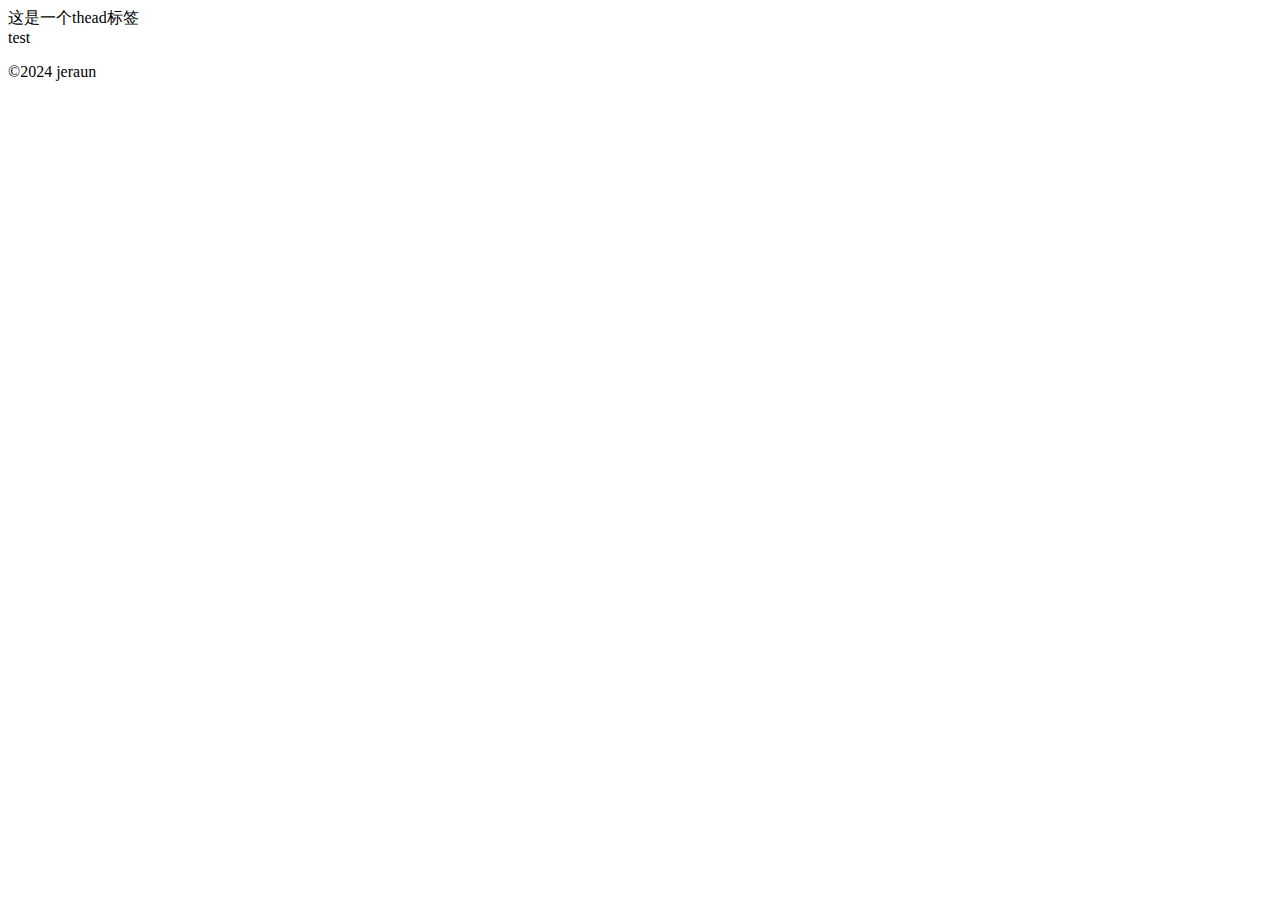
<file: index.html>
<!DOCTYPE html>
<html>
	<head>
		<meta charset="utf-8" />
		<title>我是xingyuan4939</title>
	</head>
	<body>
		<thead>
			这是一个thead标签
		</thead>
		<div>
			test
		</div>
		<footer>
			<p>&copy;2024&nbsp;jeraun</p>
		</footer>
	</body>
</html>
</file>
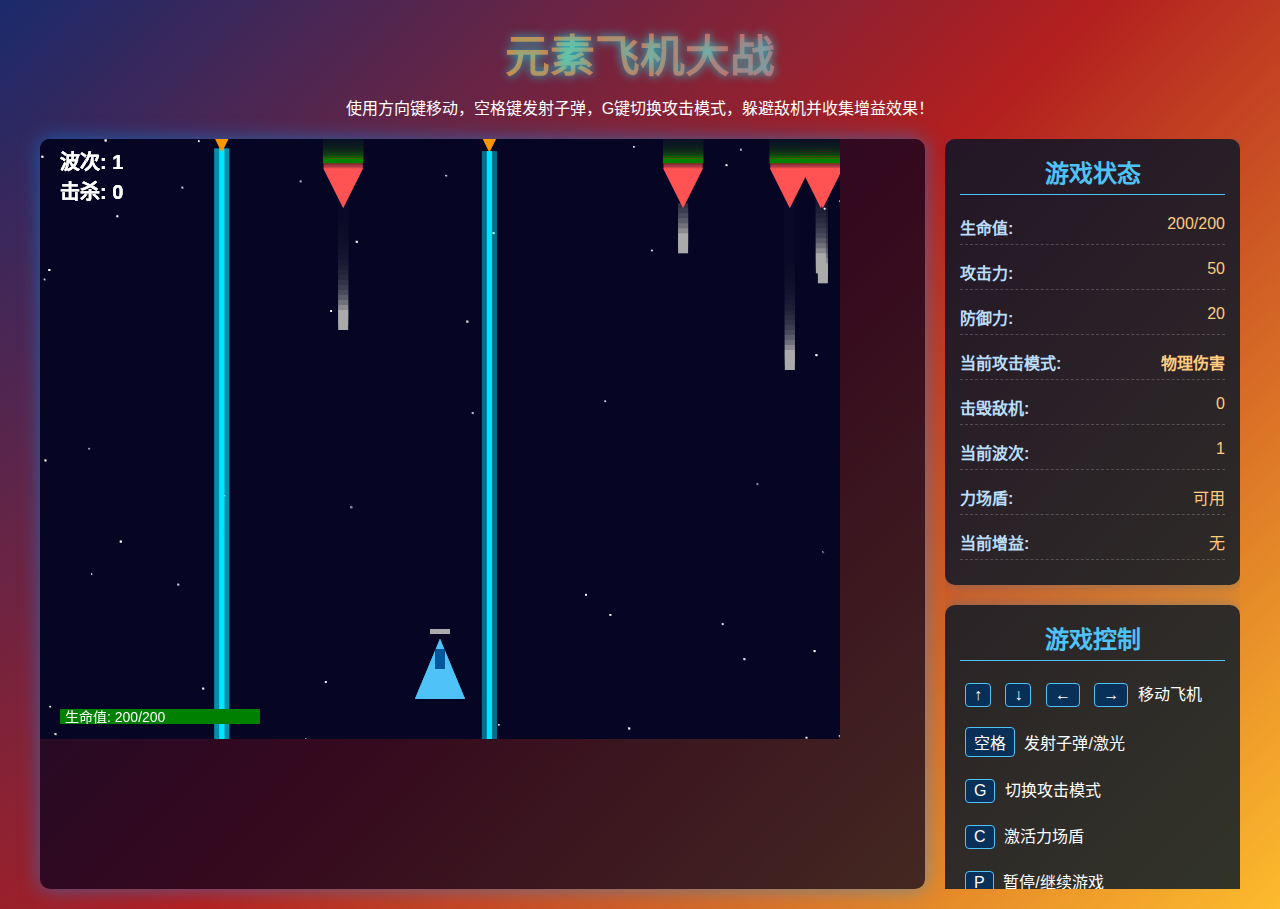
<file: play2.html>
<!DOCTYPE html>
<html lang="zh-CN">

<head>
    <meta charset="UTF-8">
    <meta name="viewport" content="width=device-width, initial-scale=1.0">
    <title>元素飞机大战</title>
    <style>
        * {
            margin: 0;
            padding: 0;
            box-sizing: border-box;
        }

        body {
            font-family: 'Segoe UI', Tahoma, Geneva, Verdana, sans-serif;
            background: linear-gradient(135deg, #1a2a6c, #b21f1f, #fdbb2d);
            color: white;
            min-height: 100vh;
            display: flex;
            flex-direction: column;
            align-items: center;
            padding: 20px;
            overflow: hidden; /* 防止页面滚动 */
        }

        .header {
            text-align: center;
            margin-bottom: 20px;
        }

        h1 {
            font-size: 2.8rem;
            text-shadow: 0 0 10px rgba(0, 255, 255, 0.7);
            margin-bottom: 10px;
            background: linear-gradient(90deg, #ff8a00, #e52e71);
            -webkit-background-clip: text;
            background-clip: text;
            color: transparent;
        }

        .game-container {
            display: flex;
            gap: 20px;
            max-width: 1200px;
            width: 100%;
            height: calc(100vh - 150px); /* 限制高度防止滚动 */
        }

        .game-area {
            flex: 3;
            position: relative;
            background-color: rgba(0, 0, 30, 0.7);
            border-radius: 10px;
            overflow: hidden;
            box-shadow: 0 0 20px rgba(0, 150, 255, 0.5);
        }

        #gameCanvas {
            display: block;
            background: radial-gradient(circle, #0a0a2a, #000015);
        }

        .game-ui {
            flex: 1;
            display: flex;
            flex-direction: column;
            gap: 20px;
            overflow-y: auto; /* 允许UI面板滚动 */
            max-height: 100%;
        }

        .stats-panel {
            background-color: rgba(0, 20, 40, 0.8);
            border-radius: 10px;
            padding: 15px;
            box-shadow: 0 0 15px rgba(0, 100, 200, 0.4);
        }

        .stats-panel h2 {
            text-align: center;
            margin-bottom: 15px;
            color: #4fc3f7;
            border-bottom: 1px solid #4fc3f7;
            padding-bottom: 5px;
        }

        .stat-row {
            display: flex;
            justify-content: space-between;
            margin-bottom: 10px;
            padding: 5px 0;
            border-bottom: 1px dashed rgba(255, 255, 255, 0.2);
        }

        .stat-label {
            font-weight: bold;
            color: #bbdefb;
        }

        .stat-value {
            color: #ffcc80;
        }

        .controls-panel {
            background-color: rgba(0, 20, 40, 0.8);
            border-radius: 10px;
            padding: 15px;
            box-shadow: 0 0 15px rgba(0, 100, 200, 0.4);
        }

        .controls-panel h2 {
            text-align: center;
            margin-bottom: 15px;
            color: #4fc3f7;
            border-bottom: 1px solid #4fc3f7;
            padding-bottom: 5px;
        }

        .control-item {
            margin-bottom: 10px;
            padding: 5px 0;
        }

        .key {
            display: inline-block;
            background: rgba(0, 50, 100, 0.8);
            padding: 2px 8px;
            border-radius: 4px;
            margin: 0 5px;
            border: 1px solid #4fc3f7;
        }

        .game-message {
            position: absolute;
            top: 50%;
            left: 50%;
            transform: translate(-50%, -50%);
            background-color: rgba(0, 0, 0, 0.8);
            padding: 20px 40px;
            border-radius: 10px;
            text-align: center;
            z-index: 100;
            display: none;
        }

        .btn {
            background: linear-gradient(135deg, #ff8a00, #e52e71);
            color: white;
            border: none;
            padding: 10px 20px;
            border-radius: 5px;
            font-size: 1rem;
            cursor: pointer;
            margin-top: 15px;
            transition: all 0.3s;
        }

        .btn:hover {
            transform: scale(1.05);
            box-shadow: 0 0 15px rgba(255, 138, 0, 0.7);
        }

        .damage-indicator {
            position: absolute;
            color: #ff5252;
            font-weight: bold;
            pointer-events: none;
            animation: floatUp 1s forwards;
        }

        @keyframes floatUp {
            0% {
                transform: translateY(0);
                opacity: 1;
            }

            100% {
                transform: translateY(-50px);
                opacity: 0;
            }
        }

        .shield-effect {
            position: absolute;
            border-radius: 50%;
            border: 3px solid #00e5ff;
            box-shadow: 0 0 15px #00e5ff;
            pointer-events: none;
            animation: pulse 2s infinite;
        }

        @keyframes pulse {
            0% {
                box-shadow: 0 0 5px #00e5ff;
            }

            50% {
                box-shadow: 0 0 20px #00e5ff;
            }

            100% {
                box-shadow: 0 0 5px #00e5ff;
            }
        }

        .element-indicator {
            display: inline-block;
            width: 12px;
            height: 12px;
            border-radius: 50%;
            margin-right: 5px;
        }

        .physical {
            background-color: #aaaaaa;
        }

        .electric {
            background-color: #ffeb3b;
        }

        .true {
            background-color: #f44336;
        }

        .laser {
            background-color: #00e5ff;
        }

        .buff-indicator {
            display: inline-block;
            padding: 2px 8px;
            border-radius: 10px;
            margin: 2px;
            font-size: 0.8rem;
            background: rgba(255, 255, 255, 0.2);
        }

        .damage-mode {
            color: #ffcc80;
            font-weight: bold;
        }

        .pause-overlay {
            position: absolute;
            top: 0;
            left: 0;
            width: 100%;
            height: 100%;
            background: rgba(0, 0, 0, 0.7);
            display: flex;
            justify-content: center;
            align-items: center;
            z-index: 50;
            display: none;
        }

        .pause-text {
            font-size: 3rem;
            color: white;
            text-shadow: 0 0 10px rgba(0, 255, 255, 0.7);
        }
    </style>
</head>

<body>
    <div class="header">
        <h1>元素飞机大战</h1>
        <p>使用方向键移动，空格键发射子弹，G键切换攻击模式，躲避敌机并收集增益效果！</p>
    </div>

    <div class="game-container">
        <div class="game-area">
            <canvas id="gameCanvas" width="800" height="600"></canvas>
            <div id="pauseOverlay" class="pause-overlay">
                <div class="pause-text">游戏暂停</div>
            </div>
            <div id="gameMessage" class="game-message">
                <h2 id="messageTitle">游戏结束</h2>
                <p id="messageText">你的飞机被击毁了！</p>
                <button id="restartBtn" class="btn">重新开始</button>
            </div>
        </div>

        <div class="game-ui">
            <div class="stats-panel">
                <h2>游戏状态</h2>
                <div class="stat-row">
                    <span class="stat-label">生命值:</span>
                    <span id="healthValue" class="stat-value">200/200</span>
                </div>
                <div class="stat-row">
                    <span class="stat-label">攻击力:</span>
                    <span id="attackValue" class="stat-value">50</span>
                </div>
                <div class="stat-row">
                    <span class="stat-label">防御力:</span>
                    <span id="defenseValue" class="stat-value">20</span>
                </div>
                <div class="stat-row">
                    <span class="stat-label">当前攻击模式:</span>
                    <span id="damageModeValue" class="stat-value damage-mode">物理伤害</span>
                </div>
                <div class="stat-row">
                    <span class="stat-label">击毁敌机:</span>
                    <span id="killsValue" class="stat-value">0</span>
                </div>
                <div class="stat-row">
                    <span class="stat-label">当前波次:</span>
                    <span id="waveValue" class="stat-value">1</span>
                </div>
                <div class="stat-row">
                    <span class="stat-label">力场盾:</span>
                    <span id="shieldValue" class="stat-value">可用</span>
                </div>
                <div class="stat-row">
                    <span class="stat-label">当前增益:</span>
                    <div id="buffsValue" class="stat-value">无</div>
                </div>
            </div>

            <div class="controls-panel">
                <h2>游戏控制</h2>
                <div class="control-item">
                    <span class="key">↑</span>
                    <span class="key">↓</span>
                    <span class="key">←</span>
                    <span class="key">→</span>
                    <span>移动飞机</span>
                </div>
                <div class="control-item">
                    <span class="key">空格</span>
                    <span>发射子弹/激光</span>
                </div>
                <div class="control-item">
                    <span class="key">G</span>
                    <span>切换攻击模式</span>
                </div>
                <div class="control-item">
                    <span class="key">C</span>
                    <span>激活力场盾</span>
                </div>
                <div class="control-item">
                    <span class="key">P</span>
                    <span>暂停/继续游戏</span>
                </div>

                <h2 style="margin-top: 20px;">元素伤害类型</h2>
                <div class="control-item">
                    <span class="element-indicator physical"></span>
                    <span>物理伤害 - 默认伤害类型</span>
                </div>
                <div class="control-item">
                    <span class="element-indicator electric"></span>
                    <span>电击伤害 - 基于攻击力的25%</span>
                </div>
                <div class="control-item">
                    <span class="element-indicator true"></span>
                    <span>真实伤害 - 无视所有防御</span>
                </div>
                <div class="control-item">
                    <span class="element-indicator laser"></span>
                    <span>激光伤害 - 持续攻击伤害递增</span>
                </div>

                <h2 style="margin-top: 20px;">HP恢复道具</h2>
                <div class="control-item">
                    <span style="color: #00ff00">绿色光球</span>
                    <span> - 击毁敌机有5%概率掉落，恢复50点生命值</span>
                </div>
            </div>
        </div>
    </div>

    <script>
        // 游戏核心类定义
        class Game {
            constructor(canvas) {
                this.canvas = canvas;
                this.ctx = canvas.getContext('2d');
                this.width = canvas.width;
                this.height = canvas.height;

                // 游戏状态
                this.isRunning = false;
                this.isPaused = false;
                this.gameOver = false;
                this.wave = 1;
                this.kills = 0;
                this.shieldKills = 0;

                // 游戏对象
                this.player = new Player(this);
                this.enemies = [];
                this.bullets = [];
                this.lasers = [];
                this.shields = [];
                this.buffs = [];
                this.hpPacks = [];
                this.damageIndicators = [];

                // 游戏循环
                this.lastTime = 0;
                this.deltaTime = 0;

                // 初始化
                this.init();
            }

            init() {
                // 初始化玩家
                this.player = new Player(this);

                // 清空游戏对象
                this.enemies = [];
                this.bullets = [];
                this.lasers = [];
                this.shields = [];
                this.buffs = [];
                this.hpPacks = [];
                this.damageIndicators = [];

                // 重置游戏状态
                this.isRunning = true;
                this.isPaused = false;
                this.gameOver = false;
                this.wave = 1;
                this.kills = 0;
                this.shieldKills = 0;

                // 生成第一波敌人
                this.spawnWave();

                // 开始游戏循环
                this.gameLoop(0);

                // 更新UI
                this.updateUI();

                // 隐藏暂停界面
                document.getElementById('pauseOverlay').style.display = 'none';
            }

            gameLoop(timestamp) {
                if (!this.isRunning) return;

                this.deltaTime = (timestamp - this.lastTime) / 1000;
                this.lastTime = timestamp;

                if (!this.isPaused && !this.gameOver) {
                    this.update();
                    this.render();
                }

                requestAnimationFrame(this.gameLoop.bind(this));
            }

            update() {
                // 更新玩家
                this.player.update(this.deltaTime);

                // 更新敌人
                this.enemies.forEach((enemy, index) => {
                    enemy.update(this.deltaTime);

                    // 检查敌人是否被消灭
                    if (enemy.health <= 0) {
                        // 只有当敌人被玩家消灭时才增加击杀数
                        // 敌人超出屏幕不会增加击杀数
                        if (enemy.isDestroyedByPlayer) {
                            this.kills++;
                            this.shieldKills++;

                            // 5%概率掉落HP恢复道具
                            if (Math.random() < 0.05) {
                                this.hpPacks.push(new HPPack(
                                    this,
                                    enemy.x,
                                    enemy.y
                                ));
                            }

                            // 掉落增益效果
                            if (Math.random() < enemy.buffDropRate) {
                                this.buffs.push(new Buff(
                                    this,
                                    enemy.x,
                                    enemy.y,
                                    Buff.getRandomType(),
                                    enemy.buffDuration
                                ));
                            }

                            // 检查是否应该生成力场盾
                            if (this.shieldKills >= 5) {
                                this.shields.push(new Shield(this, this.player.x, this.player.y));
                                this.shieldKills = 0;
                            }
                        }

                        this.enemies.splice(index, 1);
                    } else if (enemy.y > this.height) {
                        // 敌人超出屏幕，直接移除，不计入击杀
                        this.enemies.splice(index, 1);
                    }
                });

                // 更新子弹
                this.bullets.forEach((bullet, index) => {
                    bullet.update(this.deltaTime);

                    // 移除超出屏幕的子弹
                    if (bullet.x < 0 || bullet.x > this.width ||
                        bullet.y < 0 || bullet.y > this.height) {
                        this.bullets.splice(index, 1);
                    }
                });

                // 更新激光
                this.lasers.forEach((laser, index) => {
                    laser.update(this.deltaTime);

                    // 移除过期的激光
                    if (laser.duration <= 0) {
                        this.lasers.splice(index, 1);
                    }
                });

                // 更新力场盾
                this.shields.forEach((shield, index) => {
                    shield.update(this.deltaTime);

                    // 移除过期的力场盾
                    if (shield.duration <= 0) {
                        this.shields.splice(index, 1);
                    }
                });

                // 更新增益效果
                this.buffs.forEach((buff, index) => {
                    buff.update(this.deltaTime);

                    // 移除过期的增益效果
                    if (buff.duration <= 0) {
                        this.buffs.splice(index, 1);
                    }
                });

                // 更新HP恢复道具
                this.hpPacks.forEach((hpPack, index) => {
                    hpPack.update(this.deltaTime);

                    // 移除过期的HP恢复道具
                    if (hpPack.duration <= 0) {
                        this.hpPacks.splice(index, 1);
                    }
                });

                // 更新伤害指示器
                this.damageIndicators.forEach((indicator, index) => {
                    indicator.duration -= this.deltaTime;
                    if (indicator.duration <= 0) {
                        this.damageIndicators.splice(index, 1);
                    }
                });

                // 检查碰撞
                this.checkCollisions();

                // 检查是否需要生成新一波敌人
                if (this.enemies.length === 0) {
                    this.wave++;
                    this.spawnWave();
                }

                // 更新UI
                this.updateUI();
            }

            render() {
                // 清空画布
                this.ctx.fillStyle = 'rgba(10, 10, 40, 0.2)';
                this.ctx.fillRect(0, 0, this.width, this.height);

                // 绘制星空背景
                this.drawStars();

                // 绘制游戏对象
                this.bullets.forEach(bullet => bullet.render(this.ctx));
                this.lasers.forEach(laser => laser.render(this.ctx));
                this.enemies.forEach(enemy => enemy.render(this.ctx));
                this.buffs.forEach(buff => buff.render(this.ctx));
                this.hpPacks.forEach(hpPack => hpPack.render(this.ctx));
                this.shields.forEach(shield => shield.render(this.ctx));
                this.player.render(this.ctx);

                // 绘制伤害指示器
                this.damageIndicators.forEach(indicator => {
                    this.ctx.fillStyle = indicator.color;
                    this.ctx.font = 'bold 16px Arial';
                    this.ctx.fillText(
                        indicator.text,
                        indicator.x,
                        indicator.y
                    );
                });

                // 绘制UI信息
                this.drawUI();
            }

            drawStars() {
                // 简单的星空背景
                this.ctx.fillStyle = 'white';
                for (let i = 0; i < 50; i++) {
                    const x = Math.sin(i * 123.45) * this.width / 2 + this.width / 2;
                    const y = Math.cos(i * 67.89) * this.height / 2 + this.height / 2;
                    const size = Math.random() * 2;
                    this.ctx.fillRect(x, y, size, size);
                }
            }

            drawUI() {
                // 绘制波次信息
                this.ctx.fillStyle = 'white';
                this.ctx.font = 'bold 20px Arial';
                this.ctx.fillText(`波次: ${this.wave}`, 20, 30);

                // 绘制击杀数
                this.ctx.fillText(`击杀: ${this.kills}`, 20, 60);

                // 绘制玩家生命值
                this.ctx.fillStyle = 'red';
                this.ctx.fillRect(20, this.height - 30, 200, 15);
                this.ctx.fillStyle = 'green';
                this.ctx.fillRect(20, this.height - 30, (this.player.health / this.player.maxHealth) * 200, 15);
                this.ctx.fillStyle = 'white';
                this.ctx.font = '14px Arial';
                this.ctx.fillText(`生命值: ${Math.max(0, this.player.health)}/${this.player.maxHealth}`, 25, this.height - 17);
            }

            checkCollisions() {
                // 检查玩家子弹与敌人的碰撞
                this.bullets.forEach((bullet, bIndex) => {
                    if (bullet.isEnemy) {
                        // 敌方子弹只与玩家碰撞
                        if (this.isColliding(bullet, this.player)) {
                            // 计算伤害
                            const damage = bullet.calculateDamage(this.player);
                            this.player.takeDamage(damage);

                            // 添加伤害指示器
                            this.damageIndicators.push({
                                x: this.player.x,
                                y: this.player.y - 20,
                                text: `-${damage}`,
                                color: bullet.getDamageColor(),
                                duration: 1
                            });

                            // 移除子弹
                            this.bullets.splice(bIndex, 1);
                        }
                    } else {
                        // 玩家子弹只与敌人碰撞
                        this.enemies.forEach((enemy, eIndex) => {
                            if (this.isColliding(bullet, enemy)) {
                                // 计算伤害
                                const damage = bullet.calculateDamage(enemy);
                                enemy.takeDamage(damage, bullet.damageType);
                                enemy.isDestroyedByPlayer = true; // 标记为被玩家消灭

                                // 添加伤害指示器
                                this.damageIndicators.push({
                                    x: enemy.x,
                                    y: enemy.y - 20,
                                    text: `-${damage}`,
                                    color: bullet.getDamageColor(),
                                    duration: 1
                                });

                                // 移除子弹
                                this.bullets.splice(bIndex, 1);
                            }
                        });
                    }
                });

                // 检查玩家激光与敌人的碰撞
                this.lasers.forEach(laser => {
                    if (!laser.isEnemy) {
                        // 玩家激光只与敌人碰撞
                        this.enemies.forEach((enemy, eIndex) => {
                            if (this.isColliding(laser, enemy)) {
                                // 计算伤害
                                const damage = laser.calculateDamage(enemy);
                                enemy.takeDamage(damage, laser.damageType);
                                enemy.isDestroyedByPlayer = true; // 标记为被玩家消灭

                                // 添加伤害指示器
                                this.damageIndicators.push({
                                    x: enemy.x,
                                    y: enemy.y - 20,
                                    text: `-${Math.round(damage)}`,
                                    color: laser.getDamageColor(),
                                    duration: 0.5
                                });
                            }
                        });
                    } else {
                        // 敌方激光只与玩家碰撞
                        if (this.isColliding(laser, this.player)) {
                            // 计算伤害
                            const damage = laser.calculateDamage(this.player);
                            this.player.takeDamage(damage);

                            // 添加伤害指示器
                            this.damageIndicators.push({
                                x: this.player.x,
                                y: this.player.y - 20,
                                text: `-${Math.round(damage)}`,
                                color: laser.getDamageColor(),
                                duration: 0.5
                            });
                        }
                    }
                });

                // 检查玩家与敌人的碰撞
                this.enemies.forEach((enemy, index) => {
                    if (this.isColliding(this.player, enemy)) {
                        // 计算伤害
                        const damage = enemy.attack;
                        this.player.takeDamage(damage);

                        // 添加伤害指示器
                        this.damageIndicators.push({
                            x: this.player.x,
                            y: this.player.y - 20,
                            text: `-${damage}`,
                            color: 'red',
                            duration: 1
                        });

                        // 移除敌人
                        this.enemies.splice(index, 1);
                    }
                });

                // 检查玩家与增益效果的碰撞
                this.buffs.forEach((buff, index) => {
                    if (this.isColliding(this.player, buff)) {
                        this.player.applyBuff(buff);
                        this.buffs.splice(index, 1);
                    }
                });

                // 检查玩家与HP恢复道具的碰撞
                this.hpPacks.forEach((hpPack, index) => {
                    if (this.isColliding(this.player, hpPack)) {
                        this.player.health = Math.min(this.player.maxHealth, this.player.health + 50);
                        this.hpPacks.splice(index, 1);

                        // 添加恢复指示器
                        this.damageIndicators.push({
                            x: this.player.x,
                            y: this.player.y - 20,
                            text: `+50 HP`,
                            color: '#00ff00',
                            duration: 1
                        });
                    }
                });

                // 检查力场盾与子弹的碰撞
                this.shields.forEach(shield => {
                    this.bullets.forEach((bullet, index) => {
                        if (this.isColliding(shield, bullet) && bullet.isEnemy) {
                            // 力场盾抵消子弹
                            this.bullets.splice(index, 1);
                        }
                    });

                    this.enemies.forEach((enemy, index) => {
                        if (this.isColliding(shield, enemy)) {
                            // 力场盾对敌人造成伤害
                            const damage = shield.damage;
                            enemy.takeDamage(damage, 'physical');
                            enemy.isDestroyedByPlayer = true; // 标记为被玩家消灭

                            // 添加伤害指示器
                            this.damageIndicators.push({
                                x: enemy.x,
                                y: enemy.y - 20,
                                text: `-${damage}`,
                                color: '#00e5ff',
                                duration: 1
                            });
                        }
                    });
                });
            }

            isColliding(obj1, obj2) {
                // 简单的矩形碰撞检测
                return obj1.x < obj2.x + obj2.width &&
                    obj1.x + obj1.width > obj2.x &&
                    obj1.y < obj2.y + obj2.height &&
                    obj1.y + obj1.height > obj2.y;
            }

            spawnWave() {
                // 生成普通敌人
                for (let i = 0; i < 5; i++) {
                    this.enemies.push(new Enemy(
                        this,
                        Math.random() * (this.width - 60) + 30,
                        -50,
                        'normal'
                    ));
                }

                // 生成精英敌人
                for (let i = 0; i < 2; i++) {
                    this.enemies.push(new Enemy(
                        this,
                        Math.random() * (this.width - 60) + 30,
                        -100,
                        'elite'
                    ));
                }

                // 每10波生成一个Boss
                if (this.wave % 10 === 0) {
                    this.enemies.push(new Enemy(
                        this,
                        this.width / 2,
                        -150,
                        'boss'
                    ));
                }
            }

            updateUI() {
                document.getElementById('healthValue').textContent =
                    `${Math.max(0, this.player.health)}/${this.player.maxHealth}`;
                document.getElementById('attackValue').textContent =
                    Math.floor(this.player.attack).toString();
                document.getElementById('defenseValue').textContent =
                    Math.floor(this.player.defense).toString();
                document.getElementById('damageModeValue').textContent =
                    this.player.getDamageModeName();
                document.getElementById('killsValue').textContent =
                    this.kills.toString();
                document.getElementById('waveValue').textContent =
                    this.wave.toString();
                document.getElementById('shieldValue').textContent =
                    this.shields.length > 0 ? '激活中' : '可用';

                // 更新增益效果显示
                const buffsElement = document.getElementById('buffsValue');
                buffsElement.innerHTML = '';

                if (this.player.buffs.length === 0) {
                    buffsElement.textContent = '无';
                } else {
                    this.player.buffs.forEach(buff => {
                        const buffElement = document.createElement('span');
                        buffElement.className = 'buff-indicator';
                        buffElement.textContent = buff.type;
                        buffsElement.appendChild(buffElement);
                    });
                }

                // 显示游戏结束消息
                if (this.gameOver) {
                    document.getElementById('messageTitle').textContent = '游戏结束';
                    document.getElementById('messageText').textContent = '你的飞机被击毁了！';
                    document.getElementById('gameMessage').style.display = 'block';
                }
            }

            pause() {
                this.isPaused = !this.isPaused;
                document.getElementById('pauseOverlay').style.display = this.isPaused ? 'flex' : 'none';
            }
        }

        // 玩家类
        class Player {
            constructor(game) {
                this.game = game;
                this.width = 50;
                this.height = 60;
                this.x = game.width / 2 - this.width / 2;
                this.y = game.height - 100;

                // 基础属性
                this.baseAttack = 50;
                this.baseDefense = 20;
                this.baseHealth = 200;
                this.bulletSpeed = 2;

                // 当前属性（受增益影响）
                this.attack = this.baseAttack;
                this.defense = this.baseDefense;
                this.maxHealth = this.baseHealth;
                this.health = this.baseHealth;

                // 移动速度
                this.speed = 300;

                // 射击控制
                this.shootCooldown = 0.2;
                this.shootTimer = 0;

                // 攻击模式
                this.damageModes = ['physical', 'electric', 'true', 'laser'];
                this.currentDamageMode = 0;

                // 激光攻击相关
                this.isFiringLaser = false;
                this.laserCharge = 0;
                this.laserMaxCharge = 3;
                this.lastX = this.x;

                // 增益效果
                this.buffs = [];

                // 输入控制
                this.keys = {};

                // 绑定键盘事件
                window.addEventListener('keydown', (e) => {
                    this.keys[e.key] = true;

                    // 切换攻击模式
                    if (e.key === 'g' || e.key === 'G') {
                        this.switchDamageMode();
                    }

                    // 激活力场盾
                    if (e.key === 'c' || e.key === 'c') {
                        this.activateShield();
                    }
                });

                window.addEventListener('keyup', (e) => {
                    this.keys[e.key] = false;

                    // 停止激光攻击
                    if (e.key === ' ' || e.key === 'Spacebar') {
                        this.isFiringLaser = false;
                        this.laserCharge = 0;
                    }
                });
            }

            update(deltaTime) {
                // 记录上次位置
                this.lastX = this.x;

                // 更新增益效果
                this.updateBuffs(deltaTime);

                // 移动
                if (this.keys['ArrowLeft'] || this.keys['a'] || this.keys['A']) {
                    this.x -= this.speed * deltaTime;
                }
                if (this.keys['ArrowRight'] || this.keys['d'] || this.keys['D']) {
                    this.x += this.speed * deltaTime;
                }
                if (this.keys['ArrowUp'] || this.keys['w'] || this.keys['W']) {
                    this.y -= this.speed * deltaTime;
                }
                if (this.keys['ArrowDown'] || this.keys['s'] || this.keys['S']) {
                    this.y += this.speed * deltaTime;
                }

                // 边界检查
                this.x = Math.max(0, Math.min(this.game.width - this.width, this.x));
                this.y = Math.max(0, Math.min(this.game.height - this.height, this.y));

                // 射击
                this.shootTimer -= deltaTime;

                // 激光攻击模式
                if (this.damageModes[this.currentDamageMode] === 'laser') {
                    if ((this.keys[' '] || this.keys['Spacebar']) && this.shootTimer <= 0) {
                        // 检查是否左右移动（打断激光）
                        if (Math.abs(this.x - this.lastX) > 1) {
                            this.laserCharge = 0;
                        }

                        // 开始或继续激光攻击
                        this.isFiringLaser = true;
                        this.laserCharge += deltaTime;

                        if (this.laserCharge > this.laserMaxCharge) {
                            this.laserCharge = this.laserMaxCharge;
                        }

                        // 创建激光
                        const laserDamage = this.attack * (500 + this.laserCharge * 0.3);
                        // 在Player类的update方法中，激光攻击部分
                        this.game.lasers.push(new Laser(
                            this.game,
                            this.x + this.width / 2 - 2.5,
                            0,  // 从画布顶部开始
                            5,
                            this.y,  // 高度为玩家y（从顶部到玩家飞机顶部）
                            laserDamage,
                            'laser',
                            false
                        ));

                        this.shootTimer = 0.05; // 激光攻击频率更高
                    } else if (!(this.keys[' '] || this.keys['Spacebar'])) {
                        this.isFiringLaser = false;
                        this.laserCharge = 0;
                    }
                }
                // 其他攻击模式
                else if ((this.keys[' '] || this.keys['Spacebar']) && this.shootTimer <= 0) {
                    this.shoot();
                    this.shootTimer = this.shootCooldown;
                }
            }

            shoot() {
                // 创建玩家子弹
                this.game.bullets.push(new Bullet(
                    this.game,
                    this.x + this.width / 2 - 5,
                    this.y,
                    0,
                    -500,
                    this.attack,
                    this.damageModes[this.currentDamageMode],
                    false
                ));
            }

            switchDamageMode() {
                this.currentDamageMode = (this.currentDamageMode + 1) % this.damageModes.length;

                // 切换模式时重置激光状态
                this.isFiringLaser = false;
                this.laserCharge = 0;
            }

            getDamageModeName() {
                const names = {
                    'physical': '物理伤害',
                    'electric': '电击伤害',
                    'true': '真实伤害',
                    'laser': '激光伤害'
                };
                return names[this.damageModes[this.currentDamageMode]];
            }

            activateShield() {
                // 检查是否已经有激活的力场盾
                if (this.game.shields.length === 0) {
                    this.game.shields.push(new Shield(this.game, this.x, this.y));
                }
            }

            takeDamage(damage) {
                // 计算实际伤害（考虑防御）
                const actualDamage = Math.max(1, damage - this.defense * 0.5);
                this.health -= actualDamage;

                // 检查玩家是否死亡
                if (this.health <= 0) {
                    this.health = 0;
                    this.game.gameOver = true;
                    this.game.isRunning = false;
                }
            }

            applyBuff(buff) {
                // 应用增益效果
                this.buffs.push({
                    type: buff.type,
                    duration: buff.duration,
                    value: buff.value
                });

                // 根据增益类型更新属性
                switch (buff.type) {
                    case 'attack':
                        this.attack = this.baseAttack * (1 + buff.value);
                        break;
                    case 'defense':
                        this.defense = this.baseDefense * (1 + buff.value);
                        break;
                    case 'health':
                        this.health = Math.min(this.maxHealth, this.health + this.maxHealth * buff.value);
                        break;
                    case 'speed':
                        this.speed = 300 * (1 + buff.value);
                        break;
                }
            }

            updateBuffs(deltaTime) {
                // 更新增益效果持续时间
                this.buffs.forEach((buff, index) => {
                    buff.duration -= deltaTime;

                    // 移除过期的增益效果
                    if (buff.duration <= 0) {
                        // 恢复原始属性
                        switch (buff.type) {
                            case 'attack':
                                this.attack = this.baseAttack;
                                break;
                            case 'defense':
                                this.defense = this.baseDefense;
                                break;
                            case 'speed':
                                this.speed = 300;
                                break;
                        }

                        this.buffs.splice(index, 1);
                    }
                });
            }

            render(ctx) {
                // 绘制玩家飞机
                ctx.fillStyle = '#4fc3f7';
                ctx.beginPath();
                ctx.moveTo(this.x + this.width / 2, this.y);
                ctx.lineTo(this.x + this.width, this.y + this.height);
                ctx.lineTo(this.x, this.y + this.height);
                ctx.closePath();
                ctx.fill();

                // 绘制飞机细节
                ctx.fillStyle = '#01579b';
                ctx.fillRect(this.x + this.width / 2 - 5, this.y + 10, 10, 20);

                // 绘制当前攻击模式指示器
                ctx.fillStyle = this.getDamageColor();
                ctx.fillRect(this.x + this.width / 2 - 10, this.y - 10, 20, 5);
            }

            getDamageColor() {
                switch (this.damageModes[this.currentDamageMode]) {
                    case 'physical': return '#aaaaaa';
                    case 'electric': return '#ffeb3b';
                    case 'true': return '#f44336';
                    case 'laser': return '#00e5ff';
                    default: return 'white';
                }
            }
        }

        // 敌人类
        class Enemy {
            constructor(game, x, y, type) {
                this.game = game;
                this.x = x;
                this.y = y;
                this.type = type;
                this.isDestroyedByPlayer = false; // 标记是否被玩家消灭

                // 根据类型设置属性
                switch (type) {
                    case 'normal':
                        this.width = 40;
                        this.height = 40;
                        this.attack = 50;
                        this.defense = 20;
                        this.health = 200;
                        this.maxHealth = 200;
                        this.speed = 100;
                        this.damageType = 'physical';
                        this.buffDropRate = 0.05;
                        this.buffDuration = 5;
                        this.color = '#ff5252';
                        break;
                    case 'elite':
                        this.width = 50;
                        this.height = 50;
                        this.attack = 65;
                        this.defense = 26;
                        this.health = 260;
                        this.maxHealth = 260;
                        this.speed = 80;
                        this.damageType = 'laser';
                        this.buffDropRate = 0.15;
                        this.buffDuration = 15;
                        this.color = '#ff9800';
                        break;
                    case 'boss':
                        this.width = 80;
                        this.height = 80;
                        this.attack = 85;
                        this.defense = 34;
                        this.health = 340;
                        this.maxHealth = 340;
                        this.speed = 60;
                        this.damageType = 'true';
                        this.buffDropRate = 0.65;
                        this.buffDuration = 30;
                        this.color = '#d50000';
                        break;
                }

                // 激光攻击相关
                this.laserCharge = 0;
                this.laserMaxCharge = 3;
                this.isChargingLaser = false;

                // 射击控制
                this.shootCooldown = 1;
                this.shootTimer = Math.random() * this.shootCooldown;
            }

            update(deltaTime) {
                // 移动
                this.y += this.speed * deltaTime;

                // 射击
                this.shootTimer -= deltaTime;
                if (this.shootTimer <= 0) {
                    this.shoot();
                    this.shootTimer = this.shootCooldown;
                }

                // 激光攻击充能
                if (this.damageType === 'laser') {
                    if (this.isChargingLaser) {
                        this.laserCharge += deltaTime;
                        if (this.laserCharge >= this.laserMaxCharge) {
                            this.laserCharge = this.laserMaxCharge;
                        }
                    } else {
                        this.laserCharge = 0;
                    }
                }
            }

            shoot() {
                // 根据敌人类型发射不同的子弹
                switch (this.damageType) {
                    case 'physical':
                        this.game.bullets.push(new Bullet(
                            this.game,
                            this.x + this.width / 2 - 5,
                            this.y + this.height,
                            0,
                            300,
                            this.attack,
                            'physical',
                            true
                        ));
                        break;
                    case 'laser':
                        // 激光攻击
                        this.isChargingLaser = true;
                        const laserDamage = this.attack * (0.1 + this.laserCharge * 0.3);
                        // 在Enemy类的shoot方法中，激光攻击部分
                        this.game.lasers.push(new Laser(
                            this.game,
                            this.x + this.width / 2 - 2.5,
                            this.y + this.height,  // 从敌人底部开始
                            5,
                            this.game.height - (this.y + this.height),  // 高度为画布底部减去敌人底部
                            laserDamage,
                            'laser',
                            true
                        ));
                        break;
                    case 'true':
                        // 真实伤害攻击
                        this.game.bullets.push(new Bullet(
                            this.game,
                            this.x + this.width / 2 - 5,
                            this.y + this.height,
                            0,
                            350,
                            this.attack,
                            'true',
                            true
                        ));
                        break;
                }
            }

            takeDamage(damage, damageType) {
                // 计算元素抗性
                let resistance = 0;
                switch (damageType) {
                    case 'physical':
                        resistance = this.defense * 0.5;
                        break;
                    case 'electric':
                        resistance = this.defense * 0.5;
                        break;
                    case 'laser':
                        resistance = this.defense * 0.5;
                        break;
                    case 'true':
                        resistance = 0; // 真实伤害无视防御
                        break;
                }

                // 计算实际伤害
                const actualDamage = Math.max(1, damage - resistance);
                this.health -= actualDamage;

                // 如果受到攻击，激光充能重置
                if (this.damageType === 'laser') {
                    this.isChargingLaser = false;
                    this.laserCharge = 0;
                }
            }

            render(ctx) {
                // 绘制敌人
                ctx.fillStyle = this.color;
                ctx.beginPath();
                ctx.moveTo(this.x, this.y);
                ctx.lineTo(this.x + this.width, this.y);
                ctx.lineTo(this.x + this.width / 2, this.y + this.height);
                ctx.closePath();
                ctx.fill();

                // 绘制生命值条
                const healthPercent = this.health / this.maxHealth;
                ctx.fillStyle = 'red';
                ctx.fillRect(this.x, this.y - 10, this.width, 5);
                ctx.fillStyle = 'green';
                ctx.fillRect(this.x, this.y - 10, this.width * healthPercent, 5);

                // 如果是激光敌人且正在充能，显示充能条
                if (this.damageType === 'laser' && this.isChargingLaser) {
                    const chargePercent = this.laserCharge / this.laserMaxCharge;
                    ctx.fillStyle = '#00e5ff';
                    ctx.fillRect(this.x, this.y - 20, this.width * chargePercent, 5);
                }
            }
        }

        // 子弹类
        class Bullet {
            constructor(game, x, y, vx, vy, damage, damageType, isEnemy) {
                this.game = game;
                this.x = x;
                this.y = y;
                this.vx = vx;
                this.vy = vy;
                this.damage = damage;
                this.damageType = damageType;
                this.isEnemy = isEnemy;

                // 根据伤害类型设置子弹属性
                switch (damageType) {
                    case 'physical':
                        this.width = 10;
                        this.height = 20;
                        this.color = '#aaaaaa';
                        break;
                    case 'electric':
                        this.width = 8;
                        this.height = 15;
                        this.color = '#ffeb3b';
                        this.damage = damage * 0.25; // 电击伤害基于攻击力的25%
                        break;
                    case 'true':
                        this.width = 12;
                        this.height = 25;
                        this.color = '#f44336';
                        break;
                    case 'laser':
                        this.width = 6;
                        this.height = 30;
                        this.color = '#00e5ff';
                        break;
                }
            }

            update(deltaTime) {
                this.x += this.vx * deltaTime;
                this.y += this.vy * deltaTime;
            }

            calculateDamage(target) {
                // 根据伤害类型计算实际伤害
                switch (this.damageType) {
                    case 'physical':
                        return this.damage;
                    case 'electric':
                        return this.damage;
                    case 'true':
                        return this.damage; // 真实伤害无视防御
                    case 'laser':
                        return this.damage;
                    default:
                        return this.damage;
                }
            }

            getDamageColor() {
                switch (this.damageType) {
                    case 'physical': return '#aaaaaa';
                    case 'electric': return '#ffeb3b';
                    case 'true': return '#f44336';
                    case 'laser': return '#00e5ff';
                    default: return 'white';
                }
            }

            render(ctx) {
                ctx.fillStyle = this.color;
                ctx.fillRect(this.x, this.y, this.width, this.height);

                // 为特殊子弹添加效果
                if (this.damageType === 'electric') {
                    ctx.strokeStyle = '#ffeb3b';
                    ctx.lineWidth = 2;
                    ctx.beginPath();
                    ctx.arc(this.x + this.width / 2, this.y + this.height / 2, 10, 0, Math.PI * 2);
                    ctx.stroke();
                } else if (this.damageType === 'laser') {
                    ctx.fillStyle = 'rgba(0, 229, 255, 0.5)';
                    ctx.fillRect(this.x - 5, this.y, this.width + 10, this.height);
                }
            }
        }

        // 激光类
        class Laser {
            constructor(game, x, y, width, height, damage, damageType, isEnemy) {
                this.game = game;
                this.x = x;
                this.y = y;
                this.width = width;
                this.height = height;
                this.damage = damage;
                this.damageType = damageType;
                this.isEnemy = isEnemy;
                this.duration = 0.1; // 激光持续时间
                this.color = '#00e5ff';
            }

            update(deltaTime) {
                this.duration -= deltaTime;

                // 如果是玩家激光，跟随玩家
                if (!this.isEnemy) {
                    this.x = this.game.player.x + this.game.player.width / 2 - this.width / 2;
                    // 更新激光高度为玩家当前的y
                    this.height = this.game.player.y;
                }
            }
            calculateDamage(target) {
                // 激光伤害基于持续时间递增
                return this.damage * this.game.deltaTime * 10;
            }

            getDamageColor() {
                return '#00e5ff';
            }

            render(ctx) {
                ctx.fillStyle = this.color;
                ctx.fillRect(this.x, this.y, this.width, this.height);

                // 添加发光效果
                ctx.fillStyle = 'rgba(0, 229, 255, 0.3)';
                ctx.fillRect(this.x - 5, this.y, this.width + 10, this.height);
            }
        }

        // 力场盾类
        class Shield {
            constructor(game, x, y) {
                this.game = game;
                this.x = x;
                this.y = y;
                this.radius = 40; // 4米 = 40像素
                this.duration = 4; // 持续4秒
                this.damage = game.player.defense * 1.3; // 基于防御力+30%的伤害
            }

            update(deltaTime) {
                // 跟随玩家
                this.x = this.game.player.x + this.game.player.width / 2;
                this.y = this.game.player.y + this.game.player.height / 2;

                // 更新持续时间
                this.duration -= deltaTime;
            }

            render(ctx) {
                ctx.strokeStyle = '#00e5ff';
                ctx.lineWidth = 3;
                ctx.beginPath();
                ctx.arc(this.x, this.y, this.radius, 0, Math.PI * 2);
                ctx.stroke();

                // 添加脉冲效果
                ctx.strokeStyle = 'rgba(0, 229, 255, 0.5)';
                ctx.lineWidth = 1;
                ctx.beginPath();
                ctx.arc(this.x, this.y, this.radius + 5, 0, Math.PI * 2);
                ctx.stroke();
            }
        }

        // 增益效果类
        class Buff {
            constructor(game, x, y, type, duration) {
                this.game = game;
                this.x = x;
                this.y = y;
                this.type = type;
                this.duration = duration;
                this.width = 20;
                this.height = 20;

                // 根据增益类型设置值和颜色
                switch (type) {
                    case 'attack':
                        this.value = 0.5; // 增加50%攻击力
                        this.color = '#ff5252';
                        break;
                    case 'defense':
                        this.value = 0.5; // 增加50%防御力
                        this.color = '#4fc3f7';
                        break;
                    case 'health':
                        this.value = 0.3; // 恢复30%生命值
                        this.color = '#66bb6a';
                        break;
                    case 'speed':
                        this.value = 0.4; // 增加40%速度
                        this.color = '#ffeb3b';
                        break;
                }
            }

            update(deltaTime) {
                // 缓慢下落
                this.y += 50 * deltaTime;

                // 检查是否超出屏幕
                if (this.y > this.game.height) {
                    this.duration = 0;
                }
            }

            render(ctx) {
                ctx.fillStyle = this.color;
                ctx.beginPath();
                ctx.arc(this.x + this.width / 2, this.y + this.height / 2, this.width / 2, 0, Math.PI * 2);
                ctx.fill();

                // 添加发光效果
                ctx.strokeStyle = this.color;
                ctx.lineWidth = 2;
                ctx.beginPath();
                ctx.arc(this.x + this.width / 2, this.y + this.height / 2, this.width / 2 + 3, 0, Math.PI * 2);
                ctx.stroke();
            }

            static getRandomType() {
                const types = ['attack', 'defense', 'health', 'speed'];
                return types[Math.floor(Math.random() * types.length)];
            }
        }

        // HP恢复道具类
        class HPPack {
            constructor(game, x, y) {
                this.game = game;
                this.x = x;
                this.y = y;
                this.width = 20;
                this.height = 20;
                this.duration = 10; // 10秒后消失
                this.color = '#00ff00';
            }

            update(deltaTime) {
                // 缓慢下落
                this.y += 50 * deltaTime;

                // 更新持续时间
                this.duration -= deltaTime;

                // 检查是否超出屏幕
                if (this.y > this.game.height) {
                    this.duration = 0;
                }
            }

            render(ctx) {
                ctx.fillStyle = this.color;
                ctx.beginPath();
                ctx.arc(this.x + this.width / 2, this.y + this.height / 2, this.width / 2, 0, Math.PI * 2);
                ctx.fill();

                // 绘制加号
                ctx.fillStyle = 'white';
                ctx.fillRect(this.x + this.width / 2 - 2, this.y + 5, 4, 10);
                ctx.fillRect(this.x + 5, this.y + this.height / 2 - 2, 10, 4);

                // 添加发光效果
                ctx.strokeStyle = this.color;
                ctx.lineWidth = 2;
                ctx.beginPath();
                ctx.arc(this.x + this.width / 2, this.y + this.height / 2, this.width / 2 + 3, 0, Math.PI * 2);
                ctx.stroke();
            }
        }

        // 初始化游戏
        window.onload = function () {
            const canvas = document.getElementById('gameCanvas');
            const game = new Game(canvas);

            // 重新开始按钮
            document.getElementById('restartBtn').addEventListener('click', function () {
                document.getElementById('gameMessage').style.display = 'none';
                game.init();
            });

            // 暂停功能
            document.addEventListener('keydown', function (e) {
                if (e.key === 'p' || e.key === 'P') {
                    game.pause();
                }
            });
        };
    </script>
</body>

</html>
</file>
